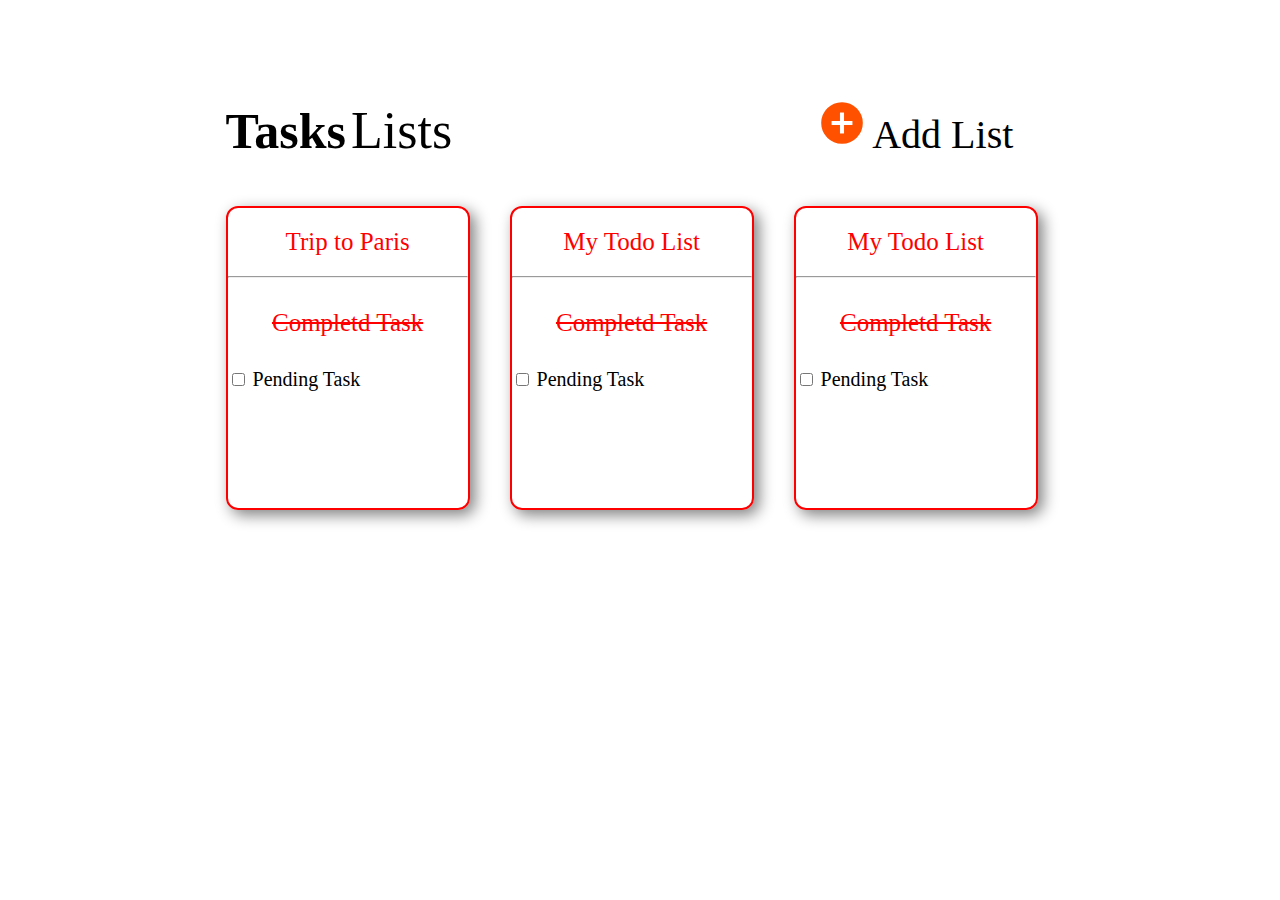
<file: index.html>
<!DOCTYPE html>
<html lang="en">
<head>
    <meta charset="UTF-8">
    <meta http-equiv="X-UA-Compatible" content="IE=edge">
    <meta name="viewport" content="width=device-width, initial-scale=1.0">
    <title>TodoList web</title>
    <link rel="stylesheet" href="index.css">
    <link href="https://fonts.googleapis.com/icon?family=Material+Icons"
      rel="stylesheet">
    
</head>
<body style="align-self: center; padding: 7% 17%; font-size: 20px;">
    
    <div class="tl">
        
        <h1 class="task"><b>Tasks</b></h1>
        <p class="list">Lists</p>
        <div class="add">
            <a style="text-decoration: none" href="index1.html"><span class="material-icons" style="font-size:50px; color:rgb(255, 81, 0);">
                add_circle
            </span></a> <div class="addlist">Add List </div>              
        </div>
<br><br><br>
        <div class="aaa">


        <div class="trip">
        <a style="text-decoration: none" href="index2.html"><div class="paris">Trip to Paris</div></a><hr class="hr">
        <p class="completed">Completd Task</p>
        <form action="" class="form">
            <input type="checkbox" id="checkbox" name="pending task">
            <label for="checkbox" >Pending Task</label>
        </form>
        </div>

             <div class="todo">
            <p class="paris">My Todo List</p><hr class="hr">
            <p class="completed">Completd Task</p>
            <form action="" class="form">
                <input type="checkbox" id="checkbox" name="pending task">
                <label for="checkbox" >Pending Task</label>
            </form>
            </div>
            <div class="todo1">
                <p class="paris">My Todo List</p><hr class="hr">
                <p class="completed">Completd Task</p>
                <form action="" class="form">
                    <input type="checkbox" id="checkbox" name="pending task">
                    <label for="checkbox" >Pending Task</label>
                </form>
                </div>

    </div>

</div>


</body>
</html>






























































        <!-- <div class="task">Task</div>
        <div class="list">Lists</div>
        <a href="index1.html"><span class="material-icons" style="font-size:50px; color:rgb(255, 81, 0);">
            add_circle
            </span></a>
            <div class="add">Add list</div>

        <div class="aaa">
   <div class="a">
       <div class="b">
            <h3 align="center"> Trip to Paris</h3><hr>
            <br>
            <p id="aa"><b>completed Task</b></p><br>
            <form>
                <input type="checkbox"> Pending Task
            </form>
    
       </div>
       <div class="c">
        <h3 align="center"> My Todo List</h3><hr>
        <br>
        <p id="aa"><b>completed Task</b></p><br>
        <form>
            <input type="checkbox"> Pending Task
        </form>

       </div>
       <div class="d">
        <h3 align="center"> My Todo List</h3><hr>
        <br>
        <p id="aa"><b>completed Task</b></p><br>
        <form>
            <input type="checkbox"> Pending Task
        </form>
       </div>
   </div>
  </div>
</body>
</html>





<a href="index1.html"><span class="material-icons" style="font-size:50px; color:rgb(255, 81, 0);">
    add_circle
    </span></a> -->
</file>
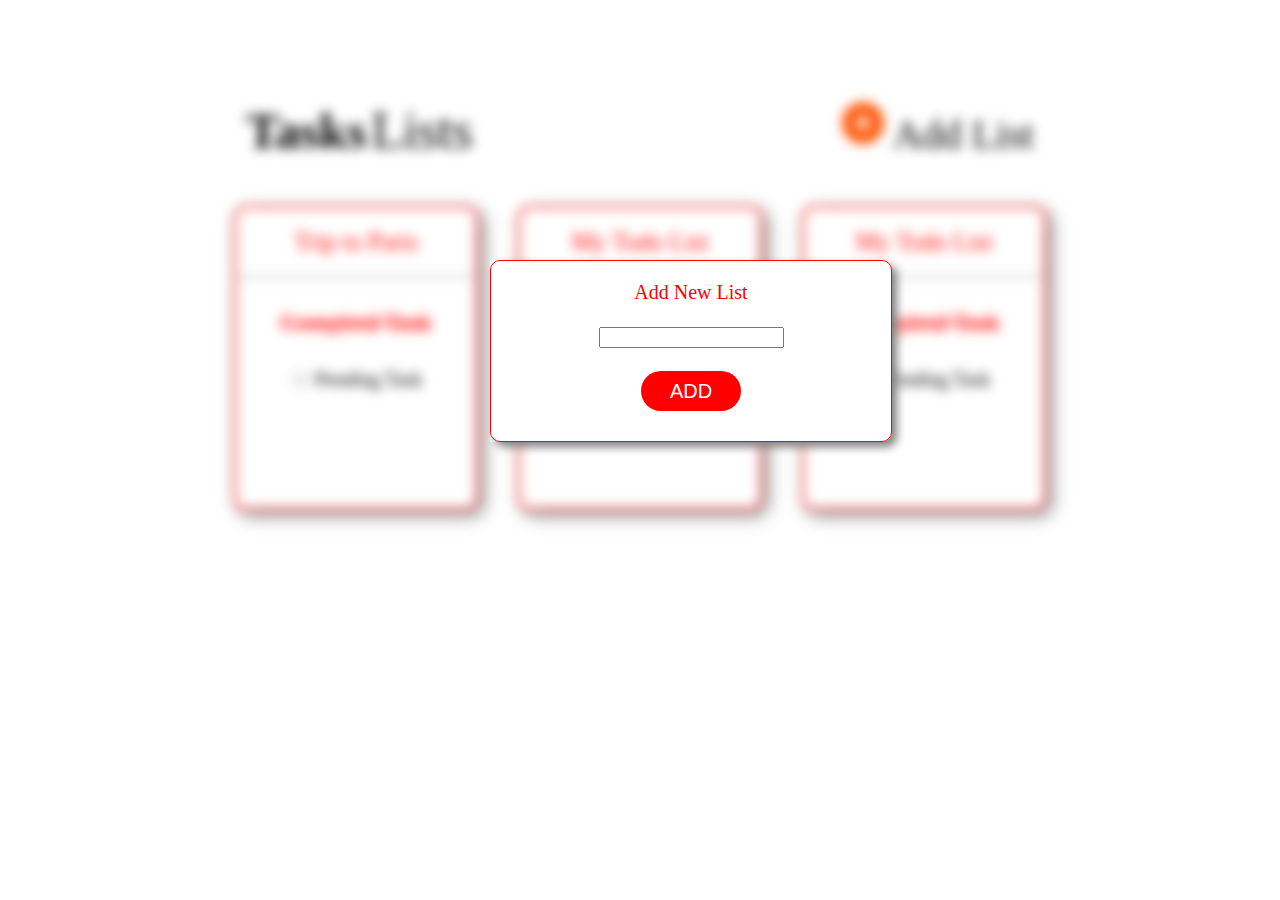
<file: index1.html>
<!DOCTYPE html>
<html lang="en">
<head>
    <meta charset="UTF-8">
    <meta http-equiv="X-UA-Compatible" content="IE=edge">
    <meta name="viewport" content="width=device-width, initial-scale=1.0">
    <title>Document</title>
    <link rel="stylesheet" href="index1.css">
    <link rel="stylesheet" href="index.css">
    <link href="https://fonts.googleapis.com/icon?family=Material+Icons"
    rel="stylesheet">
</head>
<body style="align-self: center; padding: 7% 17%; font-size: 20px;">
    <div class="parent">
    <div class="tl">
        
        <h1 class="task"><b>Tasks</b></h1>
        <p class="list">Lists</p>
        <div class="add">
            <a style="text-decoration: none" href="index1.html"><span class="material-icons" style="font-size:50px; color:rgb(255, 81, 0);">
                add_circle
            </span></a> <div class="addlist">Add List </div>              
        </div>
<br><br><br>
        <div class="aaa">


        <div class="trip">
        <a style="text-decoration: none" href="index1.html"><div class="paris">Trip to Paris</div></a><hr class="hr">
        <p class="completed">Completd Task</p>
        <form action="" class="form">
            <input type="checkbox" id="checkbox" name="pending task">
            <label for="checkbox" >Pending Task</label>
        </form>
        </div>

             <div class="todo">
            <p class="paris">My Todo List</p><hr class="hr">
            <p class="completed">Completd Task</p>
            <form action="" class="form">
                <input type="checkbox" id="checkbox" name="pending task">
                <label for="checkbox" >Pending Task</label>
            </form>
            </div>
            <div class="todo1">
                <p class="paris">My Todo List</p><hr class="hr">
                <p class="completed">Completd Task</p>
                <form action="" class="form">
                    <input type="checkbox" id="checkbox" name="pending task">
                    <label for="checkbox" >Pending Task</label>
                </form>
                </div>

    </div>

</div></div>
<div class="child">
    <div class="newlist">
            <p> Add New List</p>
            <form action="" class="form1">
                    <input type="text"><br>
                    <br><button type="button" class="button">ADD</button>
            </form>
            
    </div>
    </div>
</body>
</html>
</file>
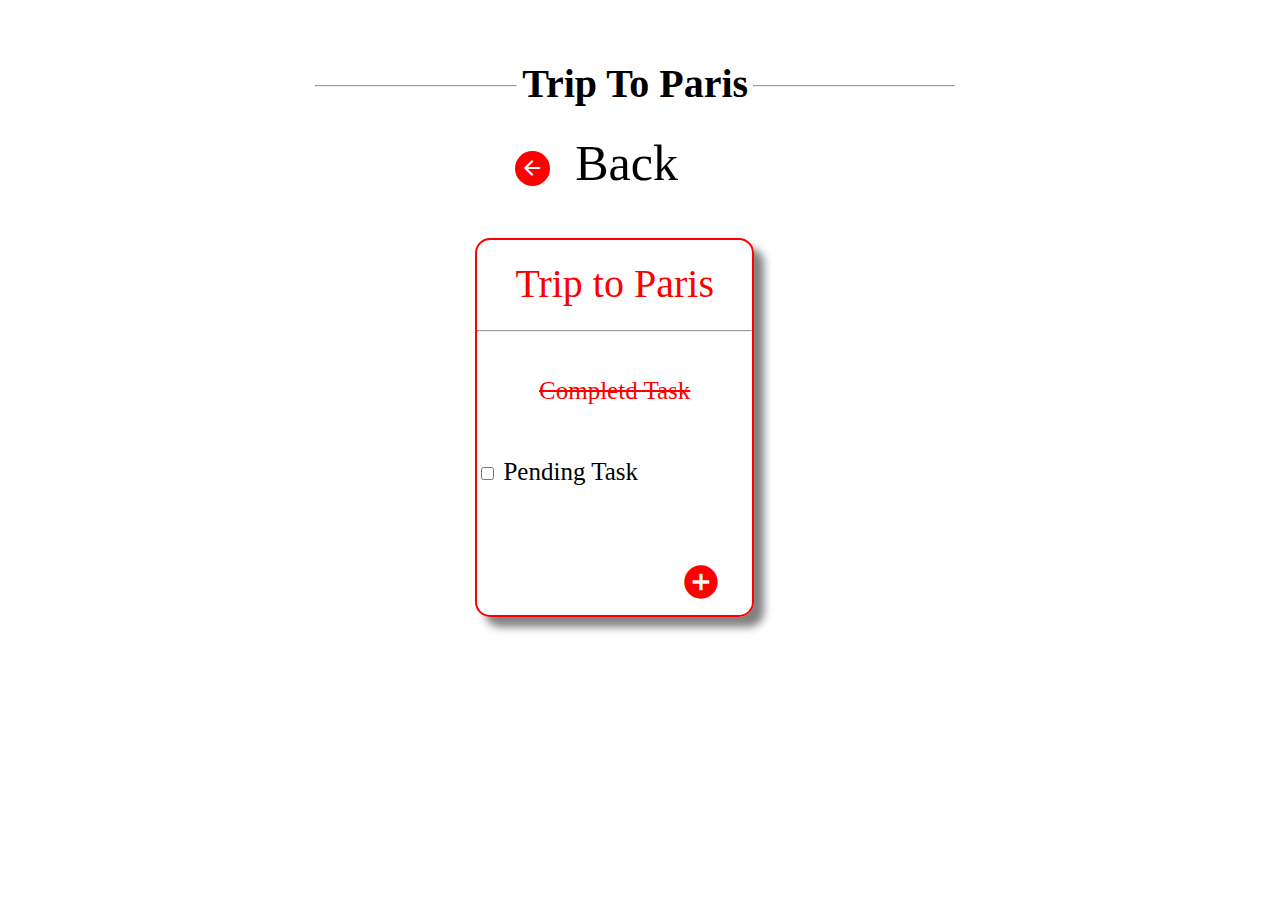
<file: index2.html>
<!DOCTYPE html>
<html lang="en">
<head>
    <meta charset="UTF-8">
    <meta http-equiv="X-UA-Compatible" content="IE=edge">
    <meta name="viewport" content="width=device-width, initial-scale=1.0">
    <title>Document</title>
    <link rel="stylesheet" href="index2.css">
    <link href="https://fonts.googleapis.com/icon?family=Material+Icons"
      rel="stylesheet">
</head>
<body style="align-self: center; padding: 2% 24%; font-size: 20px;">


    <hr style="display: inline-block; width: 200px;">
    <h1 style="display: inline-block;">Trip To Paris</h1>
    <hr style="display: inline-block; width: 200px;">
    
    <div class="center1">

<div class="center">

    <a style="text-decoration: none; " href="index.html"><div class="arrow"><span class="material-icons" style="color: white; padding: 5px;">
        arrow_back
        </span></div> <p class="back1">Back</p></div></a><br><br>
    <div class="trip">
        <a style="text-decoration: none" href="index3.html"><div class="paris">Trip to Paris</div></a><hr class="hr">
        <p class="completed">Completd Task</p>
        <form action="" class="form"><br>
            <input type="checkbox" id="checkbox" name="pending task" style="font-size: 40px;">
            <label for="checkbox" >Pending Task</label>
        </form><br><br>
        <a href="index3.html">
            <div class="plus"><span class="material-icons" style="padding-inline-start: 70%; color: red; font-size: 40px;">
               add_circle
            </span></div></a>
        </div>
    </div>
</body>
</html>
</file>
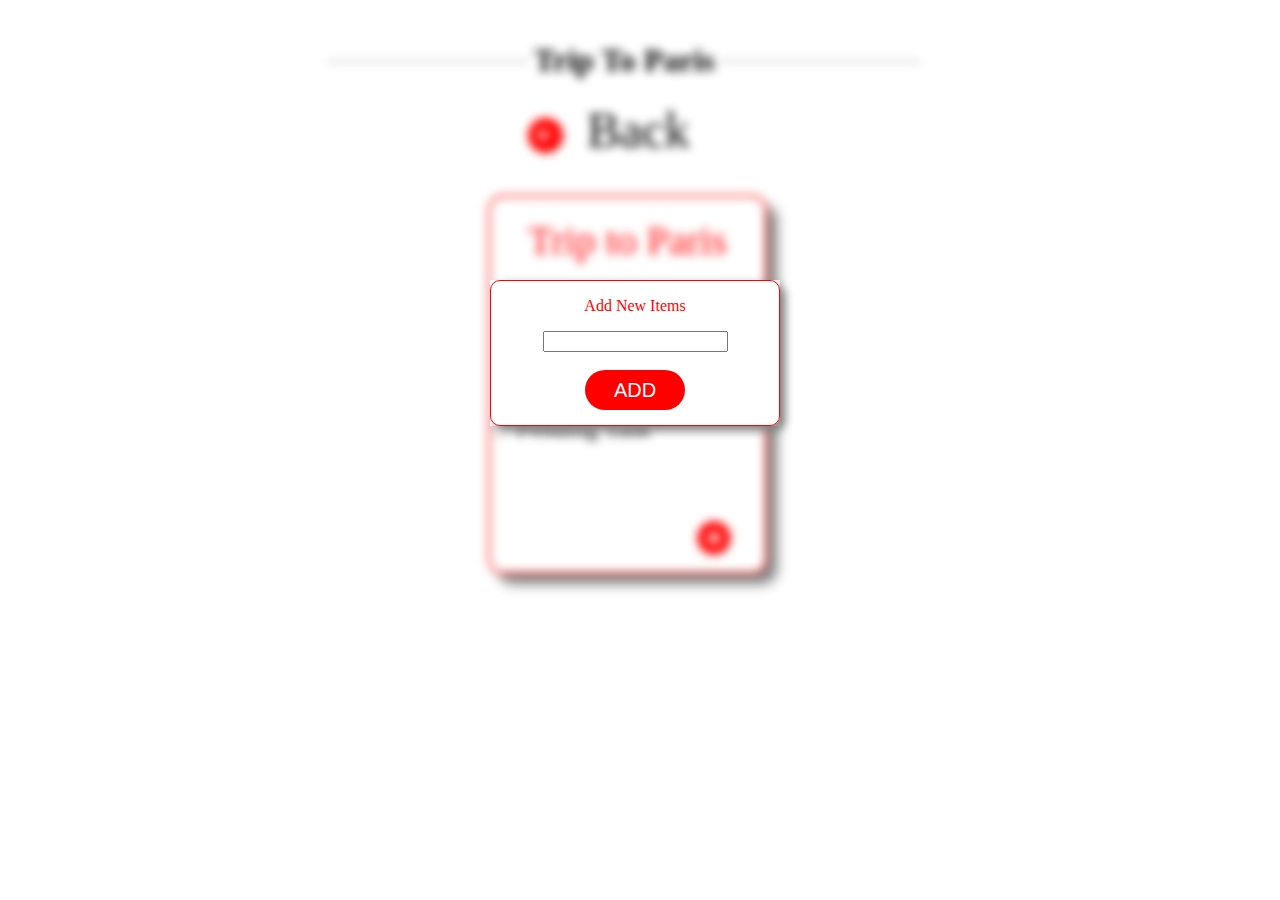
<file: index3.html>
<!DOCTYPE html>
<html lang="en">
<head>
    <meta charset="UTF-8">
    <meta http-equiv="X-UA-Compatible" content="IE=edge">
    <meta name="viewport" content="width=device-width, initial-scale=1.0">
    <title>Document</title>
    <link rel="stylesheet" href="index3.css">
    <link rel="stylesheet" href="index2.css">
    <link href="https://fonts.googleapis.com/icon?family=Material+Icons"
    rel="stylesheet">
</head>
<body style="align-self: center; padding: 1% 25%;">

        <div class="parent">
            <hr style="display: inline-block; width: 200px;">
            <h1 style="display: inline-block;">Trip To Paris</h1>
            <hr style="display: inline-block; width: 200px;">
            
            <div class="center1">
        
        <div class="center">
        
            <a style="text-decoration: none; " href="index.html"><div class="arrow"><span class="material-icons" style="color: white; padding: 5px;">
                arrow_back
                </span></div> <p class="back1">Back</p></div></a><br><br>
            <div class="trip">
                <a style="text-decoration: none" href="index3.html"><div class="paris">Trip to Paris</div></a><hr class="hr">
                <p class="completed">Completd Task</p>
                <form action="" class="form"><br>
                    <input type="checkbox" id="checkbox" name="pending task" style="font-size: 40px;">
                    <label for="checkbox" >Pending Task</label>
                </form><br><br>
                <a href="index3.html">
                    <div class="plus"><span class="material-icons" style="padding-inline-start: 70%; color: red; font-size: 40px;">
                       add_circle
                    </span></div></a>
                </div>
            </div>




        </div>




    <div class="child">
        <div class="newlist">
                <p> Add New Items</p>
                <form action="" class="form1">
                        <input type="text"><br>
                        <br><button type="button" class="button">ADD</button>
                </form>
                
        </div>
        </div>
</body>
</html>
</file>
<file: index.css>
.aaa{
    display: flex;
}
.tl{
   display: inline-block;
   justify-content: center;
   align-items: center;
}
.task{
    font-size: 50px;
    display: inline;
}
.list{
    font-size: 52px;
    display: inline;

}
.add{
    display: inline;
    margin-left: 18em;
}
.addlist{
    display: inline;
    font-size: 40px;
}
.a{
    display: flex;
    margin: 100px;
}
.trip{
    border: 2px solid red; 
    border-radius: 12px;
    height:15em ;
    width: 12em;
    box-shadow: 5px 5px 15px gray;
    
    margin-right: 2em;
}
.hr{
    padding-left: 50px;
}
.paris{
    text-align: center;
    margin: 20px;
    color: red;
    font-size: 25px;
}
.completed{
    text-align: center;
    color: red;
    text-decoration: line-through ;
    font-size: 25px;
    line-height: 40px;

}
.form{
    font-size: 20px;
}
.todo{
    border: 2px solid red; 
    border-radius: 12px;
    height:15em ;
    width: 12em;
box-shadow: 5px 5px 15px gray; 
margin-right: 2em;

}
.todo1{
    border: 2px solid red; 
    border-radius: 12px;
    height:15em ;
    width: 12em;
box-shadow: 5px 5px 15px gray; 

}







































































/* .aaa{
   font-size: 250%;
    
}
.a{
    display: inline-flex;  
}
.b{
    height: 18em;
    width: 13em;
    border: 2px solid red;
    padding-left: 10px;
    margin-right: 5%;
    border-radius: 15px;
    box-shadow: 5px 5px 15px gray;
}
.c{
    height: 18em;
    width: 13em;
    border: 2px solid red;
    padding-left: 10px;
    margin-right: 5%;
    border-radius: 15px;
    box-shadow: 5px 5px 15px gray;
}
.d{
    height: 18em;
    width: 13em;
    border: 2px solid red;
    padding-left: 10px;
    margin-right: 5%;
    border-radius: 15px;
    box-shadow: 5px 5px 15px gray;
}

#aa{
    text-align: center;
    color: red;
    font-family: Verdana, Geneva, Tahoma, sans-serif;
    text-decoration: line-through;
    font-size: 18px;

}
.material-icons{
   font-size: 20px;
} */
</file>
<file: index1.css>
.newlist{
    text-align: center;
    height: 9em;
    width: 20em;
    color: red;
    border: 1px solid red;
    border-radius: 10px;
    /* margin: 17% 20% 10% 35%; */
    box-shadow: 5px 5px 10px gray;
 }

.button{
    background-color: red;
    color: white;
    border-radius: 20px;
    border: 0px;
    font-size: 20px;
    height: 40px;
    width: 100px;
}

.parent{
    text-align: center;
    filter: blur(6px);
}
.child {
    display: block;
    position: absolute;
    top: 260px;
    left: 490px;
    background-color: white;
}
</file>
<file: index2.css>
.trip{
  height: 15em;
  width: 11em;
  font-size: 25px ;
  border: 2px solid red;
  border-radius: 15px;
  box-shadow: 10px 10px 8px gray;
  margin-left: 10px;
}
.paris{
  text-align: center;
  color: red;
  font-size: 40px ;
  padding-top: 20px  ;
  padding-bottom: 10px;
}
.completed{
 text-align: center;
 color: red;
 text-decoration: line-through;
 font-size: 25px;
 padding-top: 20px  ;
}
.form{
  font-size: 25px;
}
.plus{
  padding: 20px 10px 15px 60px;
  }
  .arrow{
    height: 35px;
    width: 35px ;
    border-radius: 50%;
    background-color: red;
    display: inline-block;
  }
  .back1{
    display: inline;
    font-size: 50px;
    padding: 20px;
    color: black;
  }
  .center1
  {
    margin-left: 150px;
    
    
  }
  .center{
    margin-left: 50px;
  }
</file>
<file: index3.css>
.newlist{
    text-align: center;
    height: 9em;
    width: 18em;
    color: red;
    border: 1px solid red;
    border-radius: 10px;
    box-shadow: 5px 5px 10px gray;
 }

.button{
    background-color: red;
    color: white;
    border-radius: 20px;
    border: 0px;
    font-size: 20px;
    height: 40px;
    width: 100px;
}

.parent{
    
    filter: blur(5px);
}
.child {
    display: block;
    position: absolute;
    top: 280px;
    left: 490px;
    background-color: white;
}
</file>
